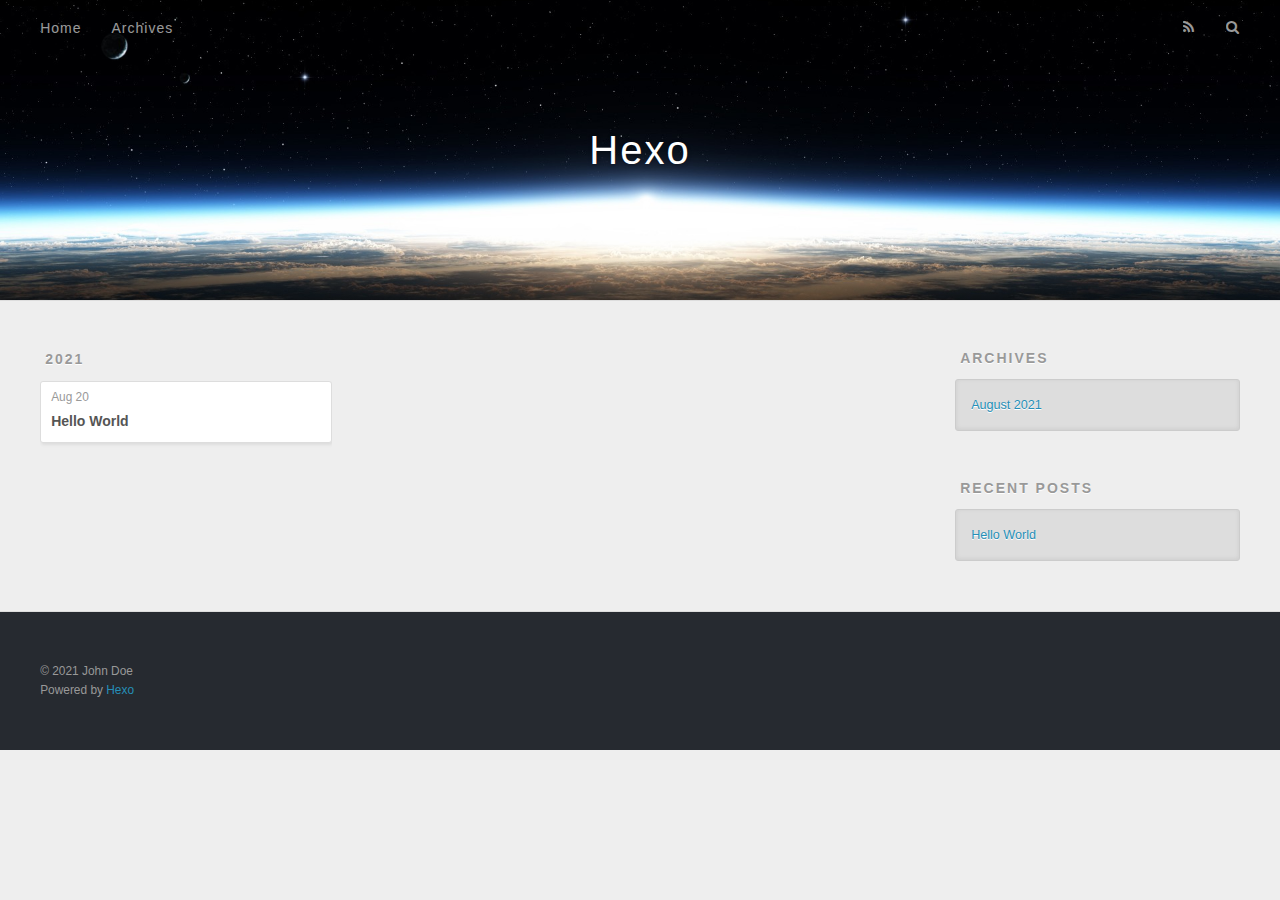
<file: archives/index.html>
<!DOCTYPE html>
<html>
<head>
  <meta charset="utf-8">
  

  
  <title>Archives | Hexo</title>
  <meta name="viewport" content="width=device-width, initial-scale=1, maximum-scale=1">
  <meta property="og:type" content="website">
<meta property="og:title" content="Hexo">
<meta property="og:url" content="http://example.com/archives/index.html">
<meta property="og:site_name" content="Hexo">
<meta property="og:locale" content="en_US">
<meta property="article:author" content="John Doe">
<meta name="twitter:card" content="summary">
  
    <link rel="alternate" href="/atom.xml" title="Hexo" type="application/atom+xml">
  
  
    <link rel="icon" href="/favicon.png">
  
  
    <link href="//fonts.googleapis.com/css?family=Source+Code+Pro" rel="stylesheet" type="text/css">
  
  
<link rel="stylesheet" href="/css/style.css">

<meta name="generator" content="Hexo 5.4.0"></head>

<body>
  <div id="container">
    <div id="wrap">
      <header id="header">
  <div id="banner"></div>
  <div id="header-outer" class="outer">
    <div id="header-title" class="inner">
      <h1 id="logo-wrap">
        <a href="/" id="logo">Hexo</a>
      </h1>
      
    </div>
    <div id="header-inner" class="inner">
      <nav id="main-nav">
        <a id="main-nav-toggle" class="nav-icon"></a>
        
          <a class="main-nav-link" href="/">Home</a>
        
          <a class="main-nav-link" href="/archives">Archives</a>
        
      </nav>
      <nav id="sub-nav">
        
          <a id="nav-rss-link" class="nav-icon" href="/atom.xml" title="RSS Feed"></a>
        
        <a id="nav-search-btn" class="nav-icon" title="Search"></a>
      </nav>
      <div id="search-form-wrap">
        <form action="//google.com/search" method="get" accept-charset="UTF-8" class="search-form"><input type="search" name="q" class="search-form-input" placeholder="Search"><button type="submit" class="search-form-submit">&#xF002;</button><input type="hidden" name="sitesearch" value="http://example.com"></form>
      </div>
    </div>
  </div>
</header>
      <div class="outer">
        <section id="main">
  
  
    
    
      
      
      <section class="archives-wrap">
        <div class="archive-year-wrap">
          <a href="/archives/2021" class="archive-year">2021</a>
        </div>
        <div class="archives">
    
    <article class="archive-article archive-type-post">
  <div class="archive-article-inner">
    <header class="archive-article-header">
      <a href="/2021/08/20/hello-world/" class="archive-article-date">
  <time datetime="2021-08-20T13:16:04.132Z" itemprop="datePublished">Aug 20</time>
</a>
      
  
    <h1 itemprop="name">
      <a class="archive-article-title" href="/2021/08/20/hello-world/">Hello World</a>
    </h1>
  

    </header>
  </div>
</article>
  
  
    </div></section>
  


</section>
        
          <aside id="sidebar">
  
    

  
    

  
    
  
    
  <div class="widget-wrap">
    <h3 class="widget-title">Archives</h3>
    <div class="widget">
      <ul class="archive-list"><li class="archive-list-item"><a class="archive-list-link" href="/archives/2021/08/">August 2021</a></li></ul>
    </div>
  </div>


  
    
  <div class="widget-wrap">
    <h3 class="widget-title">Recent Posts</h3>
    <div class="widget">
      <ul>
        
          <li>
            <a href="/2021/08/20/hello-world/">Hello World</a>
          </li>
        
      </ul>
    </div>
  </div>

  
</aside>
        
      </div>
      <footer id="footer">
  
  <div class="outer">
    <div id="footer-info" class="inner">
      &copy; 2021 John Doe<br>
      Powered by <a href="http://hexo.io/" target="_blank">Hexo</a>
    </div>
  </div>
</footer>
    </div>
    <nav id="mobile-nav">
  
    <a href="/" class="mobile-nav-link">Home</a>
  
    <a href="/archives" class="mobile-nav-link">Archives</a>
  
</nav>
    

<script src="//ajax.googleapis.com/ajax/libs/jquery/2.0.3/jquery.min.js"></script>


  
<link rel="stylesheet" href="/fancybox/jquery.fancybox.css">

  
<script src="/fancybox/jquery.fancybox.pack.js"></script>




<script src="/js/script.js"></script>




  </div>
</body>
</html>
</file>
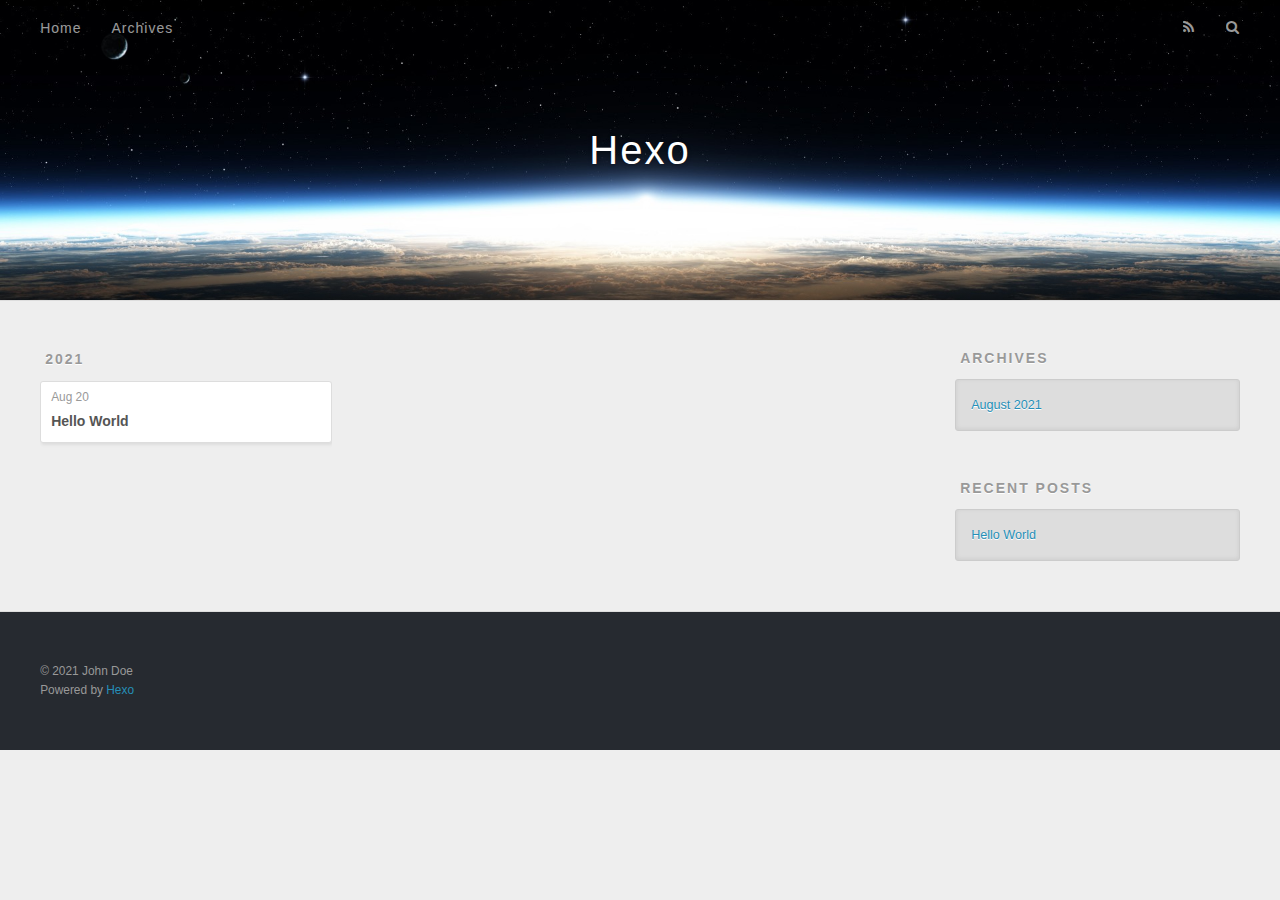
<file: archives/2021/index.html>
<!DOCTYPE html>
<html>
<head>
  <meta charset="utf-8">
  

  
  <title>Archives: 2021 | Hexo</title>
  <meta name="viewport" content="width=device-width, initial-scale=1, maximum-scale=1">
  <meta property="og:type" content="website">
<meta property="og:title" content="Hexo">
<meta property="og:url" content="http://example.com/archives/2021/index.html">
<meta property="og:site_name" content="Hexo">
<meta property="og:locale" content="en_US">
<meta property="article:author" content="John Doe">
<meta name="twitter:card" content="summary">
  
    <link rel="alternate" href="/atom.xml" title="Hexo" type="application/atom+xml">
  
  
    <link rel="icon" href="/favicon.png">
  
  
    <link href="//fonts.googleapis.com/css?family=Source+Code+Pro" rel="stylesheet" type="text/css">
  
  
<link rel="stylesheet" href="/css/style.css">

<meta name="generator" content="Hexo 5.4.0"></head>

<body>
  <div id="container">
    <div id="wrap">
      <header id="header">
  <div id="banner"></div>
  <div id="header-outer" class="outer">
    <div id="header-title" class="inner">
      <h1 id="logo-wrap">
        <a href="/" id="logo">Hexo</a>
      </h1>
      
    </div>
    <div id="header-inner" class="inner">
      <nav id="main-nav">
        <a id="main-nav-toggle" class="nav-icon"></a>
        
          <a class="main-nav-link" href="/">Home</a>
        
          <a class="main-nav-link" href="/archives">Archives</a>
        
      </nav>
      <nav id="sub-nav">
        
          <a id="nav-rss-link" class="nav-icon" href="/atom.xml" title="RSS Feed"></a>
        
        <a id="nav-search-btn" class="nav-icon" title="Search"></a>
      </nav>
      <div id="search-form-wrap">
        <form action="//google.com/search" method="get" accept-charset="UTF-8" class="search-form"><input type="search" name="q" class="search-form-input" placeholder="Search"><button type="submit" class="search-form-submit">&#xF002;</button><input type="hidden" name="sitesearch" value="http://example.com"></form>
      </div>
    </div>
  </div>
</header>
      <div class="outer">
        <section id="main">
  
  
    
    
      
      
      <section class="archives-wrap">
        <div class="archive-year-wrap">
          <a href="/archives/2021" class="archive-year">2021</a>
        </div>
        <div class="archives">
    
    <article class="archive-article archive-type-post">
  <div class="archive-article-inner">
    <header class="archive-article-header">
      <a href="/2021/08/20/hello-world/" class="archive-article-date">
  <time datetime="2021-08-20T13:16:04.132Z" itemprop="datePublished">Aug 20</time>
</a>
      
  
    <h1 itemprop="name">
      <a class="archive-article-title" href="/2021/08/20/hello-world/">Hello World</a>
    </h1>
  

    </header>
  </div>
</article>
  
  
    </div></section>
  


</section>
        
          <aside id="sidebar">
  
    

  
    

  
    
  
    
  <div class="widget-wrap">
    <h3 class="widget-title">Archives</h3>
    <div class="widget">
      <ul class="archive-list"><li class="archive-list-item"><a class="archive-list-link" href="/archives/2021/08/">August 2021</a></li></ul>
    </div>
  </div>


  
    
  <div class="widget-wrap">
    <h3 class="widget-title">Recent Posts</h3>
    <div class="widget">
      <ul>
        
          <li>
            <a href="/2021/08/20/hello-world/">Hello World</a>
          </li>
        
      </ul>
    </div>
  </div>

  
</aside>
        
      </div>
      <footer id="footer">
  
  <div class="outer">
    <div id="footer-info" class="inner">
      &copy; 2021 John Doe<br>
      Powered by <a href="http://hexo.io/" target="_blank">Hexo</a>
    </div>
  </div>
</footer>
    </div>
    <nav id="mobile-nav">
  
    <a href="/" class="mobile-nav-link">Home</a>
  
    <a href="/archives" class="mobile-nav-link">Archives</a>
  
</nav>
    

<script src="//ajax.googleapis.com/ajax/libs/jquery/2.0.3/jquery.min.js"></script>


  
<link rel="stylesheet" href="/fancybox/jquery.fancybox.css">

  
<script src="/fancybox/jquery.fancybox.pack.js"></script>




<script src="/js/script.js"></script>




  </div>
</body>
</html>
</file>
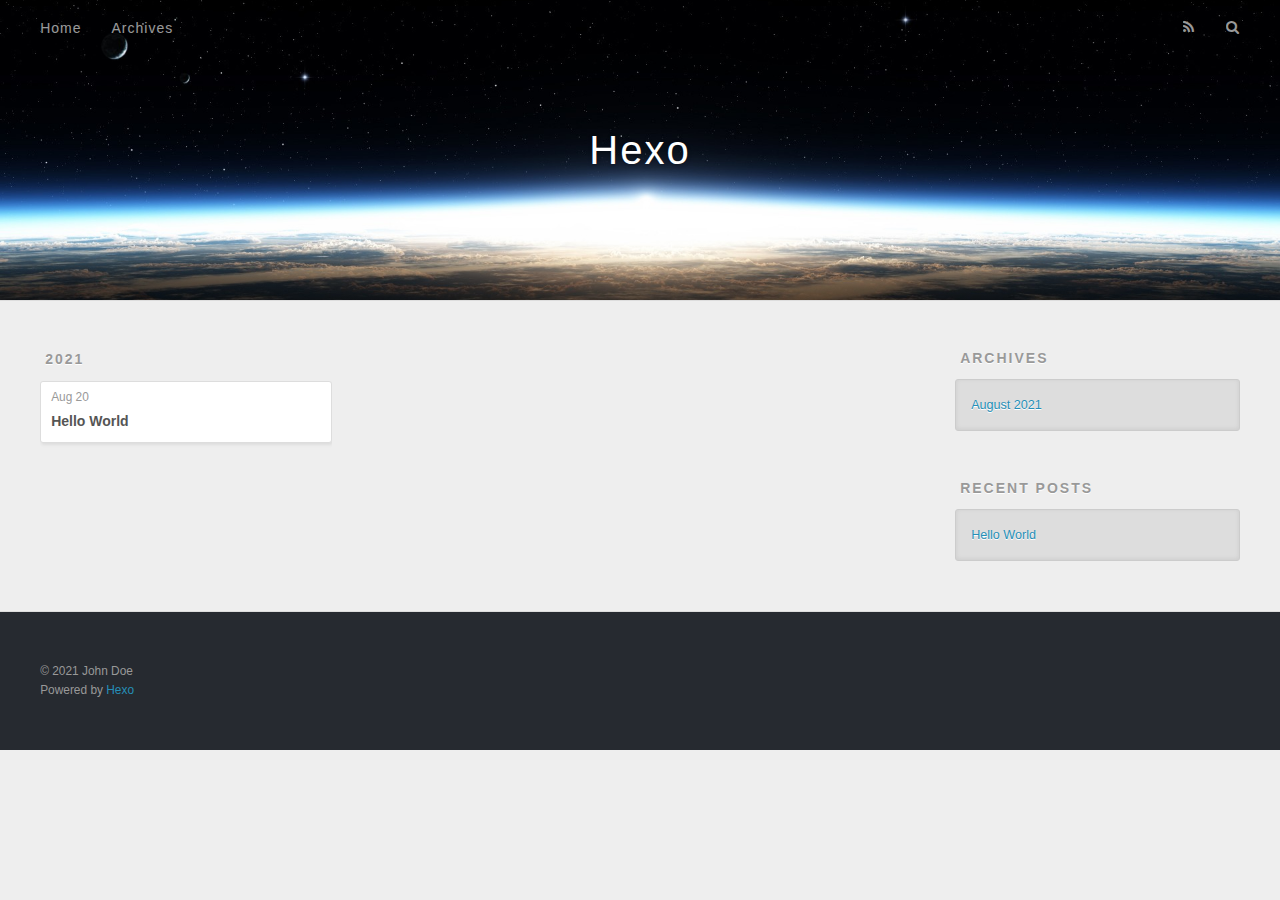
<file: archives/2021/08/index.html>
<!DOCTYPE html>
<html>
<head>
  <meta charset="utf-8">
  

  
  <title>Archives: 2021/8 | Hexo</title>
  <meta name="viewport" content="width=device-width, initial-scale=1, maximum-scale=1">
  <meta property="og:type" content="website">
<meta property="og:title" content="Hexo">
<meta property="og:url" content="http://example.com/archives/2021/08/index.html">
<meta property="og:site_name" content="Hexo">
<meta property="og:locale" content="en_US">
<meta property="article:author" content="John Doe">
<meta name="twitter:card" content="summary">
  
    <link rel="alternate" href="/atom.xml" title="Hexo" type="application/atom+xml">
  
  
    <link rel="icon" href="/favicon.png">
  
  
    <link href="//fonts.googleapis.com/css?family=Source+Code+Pro" rel="stylesheet" type="text/css">
  
  
<link rel="stylesheet" href="/css/style.css">

<meta name="generator" content="Hexo 5.4.0"></head>

<body>
  <div id="container">
    <div id="wrap">
      <header id="header">
  <div id="banner"></div>
  <div id="header-outer" class="outer">
    <div id="header-title" class="inner">
      <h1 id="logo-wrap">
        <a href="/" id="logo">Hexo</a>
      </h1>
      
    </div>
    <div id="header-inner" class="inner">
      <nav id="main-nav">
        <a id="main-nav-toggle" class="nav-icon"></a>
        
          <a class="main-nav-link" href="/">Home</a>
        
          <a class="main-nav-link" href="/archives">Archives</a>
        
      </nav>
      <nav id="sub-nav">
        
          <a id="nav-rss-link" class="nav-icon" href="/atom.xml" title="RSS Feed"></a>
        
        <a id="nav-search-btn" class="nav-icon" title="Search"></a>
      </nav>
      <div id="search-form-wrap">
        <form action="//google.com/search" method="get" accept-charset="UTF-8" class="search-form"><input type="search" name="q" class="search-form-input" placeholder="Search"><button type="submit" class="search-form-submit">&#xF002;</button><input type="hidden" name="sitesearch" value="http://example.com"></form>
      </div>
    </div>
  </div>
</header>
      <div class="outer">
        <section id="main">
  
  
    
    
      
      
      <section class="archives-wrap">
        <div class="archive-year-wrap">
          <a href="/archives/2021" class="archive-year">2021</a>
        </div>
        <div class="archives">
    
    <article class="archive-article archive-type-post">
  <div class="archive-article-inner">
    <header class="archive-article-header">
      <a href="/2021/08/20/hello-world/" class="archive-article-date">
  <time datetime="2021-08-20T13:16:04.132Z" itemprop="datePublished">Aug 20</time>
</a>
      
  
    <h1 itemprop="name">
      <a class="archive-article-title" href="/2021/08/20/hello-world/">Hello World</a>
    </h1>
  

    </header>
  </div>
</article>
  
  
    </div></section>
  


</section>
        
          <aside id="sidebar">
  
    

  
    

  
    
  
    
  <div class="widget-wrap">
    <h3 class="widget-title">Archives</h3>
    <div class="widget">
      <ul class="archive-list"><li class="archive-list-item"><a class="archive-list-link" href="/archives/2021/08/">August 2021</a></li></ul>
    </div>
  </div>


  
    
  <div class="widget-wrap">
    <h3 class="widget-title">Recent Posts</h3>
    <div class="widget">
      <ul>
        
          <li>
            <a href="/2021/08/20/hello-world/">Hello World</a>
          </li>
        
      </ul>
    </div>
  </div>

  
</aside>
        
      </div>
      <footer id="footer">
  
  <div class="outer">
    <div id="footer-info" class="inner">
      &copy; 2021 John Doe<br>
      Powered by <a href="http://hexo.io/" target="_blank">Hexo</a>
    </div>
  </div>
</footer>
    </div>
    <nav id="mobile-nav">
  
    <a href="/" class="mobile-nav-link">Home</a>
  
    <a href="/archives" class="mobile-nav-link">Archives</a>
  
</nav>
    

<script src="//ajax.googleapis.com/ajax/libs/jquery/2.0.3/jquery.min.js"></script>


  
<link rel="stylesheet" href="/fancybox/jquery.fancybox.css">

  
<script src="/fancybox/jquery.fancybox.pack.js"></script>




<script src="/js/script.js"></script>




  </div>
</body>
</html>
</file>
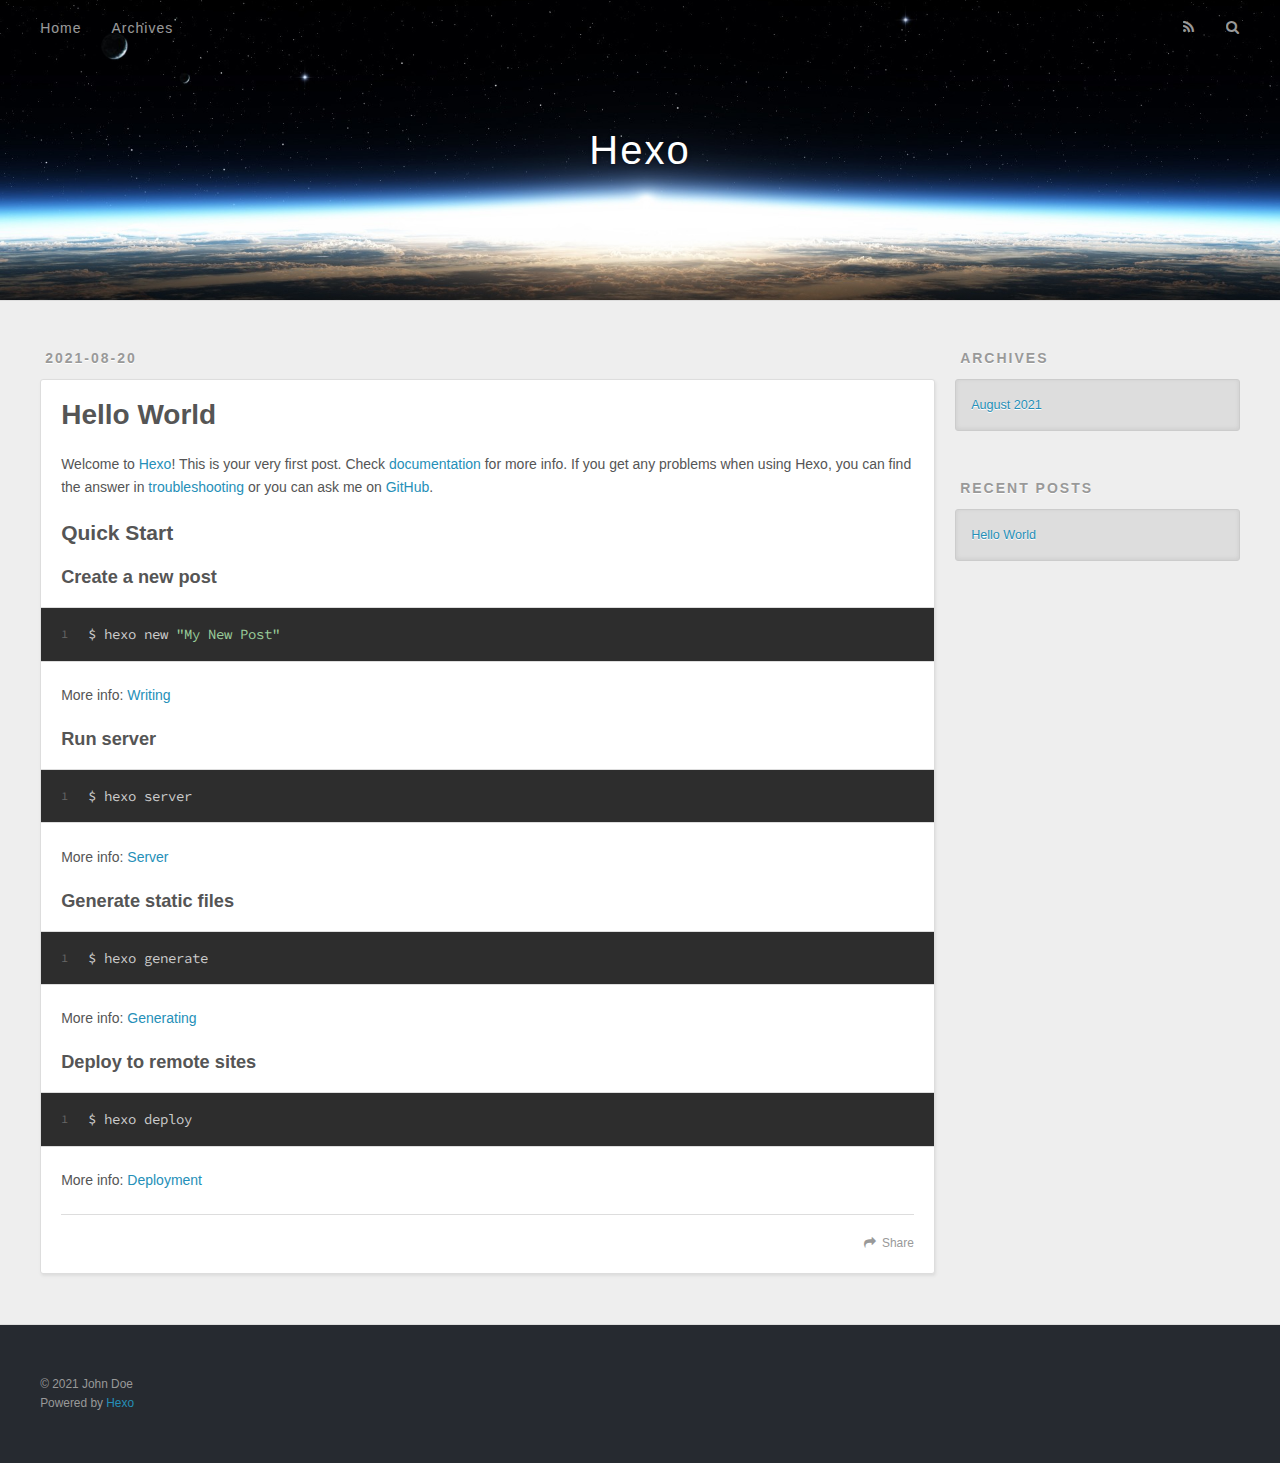
<file: 2021/08/20/hello-world/index.html>
<!DOCTYPE html>
<html>
<head>
  <meta charset="utf-8">
  

  
  <title>Hello World | Hexo</title>
  <meta name="viewport" content="width=device-width, initial-scale=1, maximum-scale=1">
  <meta name="description" content="Welcome to Hexo! This is your very first post. Check documentation for more info. If you get any problems when using Hexo, you can find the answer in troubleshooting or you can ask me on GitHub. Quick">
<meta property="og:type" content="article">
<meta property="og:title" content="Hello World">
<meta property="og:url" content="http://example.com/2021/08/20/hello-world/index.html">
<meta property="og:site_name" content="Hexo">
<meta property="og:description" content="Welcome to Hexo! This is your very first post. Check documentation for more info. If you get any problems when using Hexo, you can find the answer in troubleshooting or you can ask me on GitHub. Quick">
<meta property="og:locale" content="en_US">
<meta property="article:published_time" content="2021-08-20T13:16:04.132Z">
<meta property="article:modified_time" content="1985-10-26T08:15:00.000Z">
<meta property="article:author" content="John Doe">
<meta name="twitter:card" content="summary">
  
    <link rel="alternate" href="/atom.xml" title="Hexo" type="application/atom+xml">
  
  
    <link rel="icon" href="/favicon.png">
  
  
    <link href="//fonts.googleapis.com/css?family=Source+Code+Pro" rel="stylesheet" type="text/css">
  
  
<link rel="stylesheet" href="/css/style.css">

<meta name="generator" content="Hexo 5.4.0"></head>

<body>
  <div id="container">
    <div id="wrap">
      <header id="header">
  <div id="banner"></div>
  <div id="header-outer" class="outer">
    <div id="header-title" class="inner">
      <h1 id="logo-wrap">
        <a href="/" id="logo">Hexo</a>
      </h1>
      
    </div>
    <div id="header-inner" class="inner">
      <nav id="main-nav">
        <a id="main-nav-toggle" class="nav-icon"></a>
        
          <a class="main-nav-link" href="/">Home</a>
        
          <a class="main-nav-link" href="/archives">Archives</a>
        
      </nav>
      <nav id="sub-nav">
        
          <a id="nav-rss-link" class="nav-icon" href="/atom.xml" title="RSS Feed"></a>
        
        <a id="nav-search-btn" class="nav-icon" title="Search"></a>
      </nav>
      <div id="search-form-wrap">
        <form action="//google.com/search" method="get" accept-charset="UTF-8" class="search-form"><input type="search" name="q" class="search-form-input" placeholder="Search"><button type="submit" class="search-form-submit">&#xF002;</button><input type="hidden" name="sitesearch" value="http://example.com"></form>
      </div>
    </div>
  </div>
</header>
      <div class="outer">
        <section id="main"><article id="post-hello-world" class="article article-type-post" itemscope itemprop="blogPost">
  <div class="article-meta">
    <a href="/2021/08/20/hello-world/" class="article-date">
  <time datetime="2021-08-20T13:16:04.132Z" itemprop="datePublished">2021-08-20</time>
</a>
    
  </div>
  <div class="article-inner">
    
    
      <header class="article-header">
        
  
    <h1 class="article-title" itemprop="name">
      Hello World
    </h1>
  

      </header>
    
    <div class="article-entry" itemprop="articleBody">
      
        <p>Welcome to <a target="_blank" rel="noopener" href="https://hexo.io/">Hexo</a>! This is your very first post. Check <a target="_blank" rel="noopener" href="https://hexo.io/docs/">documentation</a> for more info. If you get any problems when using Hexo, you can find the answer in <a target="_blank" rel="noopener" href="https://hexo.io/docs/troubleshooting.html">troubleshooting</a> or you can ask me on <a target="_blank" rel="noopener" href="https://github.com/hexojs/hexo/issues">GitHub</a>.</p>
<h2 id="Quick-Start"><a href="#Quick-Start" class="headerlink" title="Quick Start"></a>Quick Start</h2><h3 id="Create-a-new-post"><a href="#Create-a-new-post" class="headerlink" title="Create a new post"></a>Create a new post</h3><figure class="highlight bash"><table><tr><td class="gutter"><pre><span class="line">1</span><br></pre></td><td class="code"><pre><span class="line">$ hexo new <span class="string">&quot;My New Post&quot;</span></span><br></pre></td></tr></table></figure>

<p>More info: <a target="_blank" rel="noopener" href="https://hexo.io/docs/writing.html">Writing</a></p>
<h3 id="Run-server"><a href="#Run-server" class="headerlink" title="Run server"></a>Run server</h3><figure class="highlight bash"><table><tr><td class="gutter"><pre><span class="line">1</span><br></pre></td><td class="code"><pre><span class="line">$ hexo server</span><br></pre></td></tr></table></figure>

<p>More info: <a target="_blank" rel="noopener" href="https://hexo.io/docs/server.html">Server</a></p>
<h3 id="Generate-static-files"><a href="#Generate-static-files" class="headerlink" title="Generate static files"></a>Generate static files</h3><figure class="highlight bash"><table><tr><td class="gutter"><pre><span class="line">1</span><br></pre></td><td class="code"><pre><span class="line">$ hexo generate</span><br></pre></td></tr></table></figure>

<p>More info: <a target="_blank" rel="noopener" href="https://hexo.io/docs/generating.html">Generating</a></p>
<h3 id="Deploy-to-remote-sites"><a href="#Deploy-to-remote-sites" class="headerlink" title="Deploy to remote sites"></a>Deploy to remote sites</h3><figure class="highlight bash"><table><tr><td class="gutter"><pre><span class="line">1</span><br></pre></td><td class="code"><pre><span class="line">$ hexo deploy</span><br></pre></td></tr></table></figure>

<p>More info: <a target="_blank" rel="noopener" href="https://hexo.io/docs/one-command-deployment.html">Deployment</a></p>

      
    </div>
    <footer class="article-footer">
      <a data-url="http://example.com/2021/08/20/hello-world/" data-id="ckske6kkp0000iwupdzrr5n4m" class="article-share-link">Share</a>
      
      
    </footer>
  </div>
  
    
  
</article>

</section>
        
          <aside id="sidebar">
  
    

  
    

  
    
  
    
  <div class="widget-wrap">
    <h3 class="widget-title">Archives</h3>
    <div class="widget">
      <ul class="archive-list"><li class="archive-list-item"><a class="archive-list-link" href="/archives/2021/08/">August 2021</a></li></ul>
    </div>
  </div>


  
    
  <div class="widget-wrap">
    <h3 class="widget-title">Recent Posts</h3>
    <div class="widget">
      <ul>
        
          <li>
            <a href="/2021/08/20/hello-world/">Hello World</a>
          </li>
        
      </ul>
    </div>
  </div>

  
</aside>
        
      </div>
      <footer id="footer">
  
  <div class="outer">
    <div id="footer-info" class="inner">
      &copy; 2021 John Doe<br>
      Powered by <a href="http://hexo.io/" target="_blank">Hexo</a>
    </div>
  </div>
</footer>
    </div>
    <nav id="mobile-nav">
  
    <a href="/" class="mobile-nav-link">Home</a>
  
    <a href="/archives" class="mobile-nav-link">Archives</a>
  
</nav>
    

<script src="//ajax.googleapis.com/ajax/libs/jquery/2.0.3/jquery.min.js"></script>


  
<link rel="stylesheet" href="/fancybox/jquery.fancybox.css">

  
<script src="/fancybox/jquery.fancybox.pack.js"></script>




<script src="/js/script.js"></script>




  </div>
</body>
</html>
</file>
<file: css/style.css>
body {
  width: 100%;
}
body:before,
body:after {
  content: "";
  display: table;
}
body:after {
  clear: both;
}
html,
body,
div,
span,
applet,
object,
iframe,
h1,
h2,
h3,
h4,
h5,
h6,
p,
blockquote,
pre,
a,
abbr,
acronym,
address,
big,
cite,
code,
del,
dfn,
em,
img,
ins,
kbd,
q,
s,
samp,
small,
strike,
strong,
sub,
sup,
tt,
var,
dl,
dt,
dd,
ol,
ul,
li,
fieldset,
form,
label,
legend,
table,
caption,
tbody,
tfoot,
thead,
tr,
th,
td {
  margin: 0;
  padding: 0;
  border: 0;
  outline: 0;
  font-weight: inherit;
  font-style: inherit;
  font-family: inherit;
  font-size: 100%;
  vertical-align: baseline;
}
body {
  line-height: 1;
  color: #000;
  background: #fff;
}
ol,
ul {
  list-style: none;
}
table {
  border-collapse: separate;
  border-spacing: 0;
  vertical-align: middle;
}
caption,
th,
td {
  text-align: left;
  font-weight: normal;
  vertical-align: middle;
}
a img {
  border: none;
}
input,
button {
  margin: 0;
  padding: 0;
}
input::-moz-focus-inner,
button::-moz-focus-inner {
  border: 0;
  padding: 0;
}
@font-face {
  font-family: FontAwesome;
  font-style: normal;
  font-weight: normal;
  src: url("fonts/fontawesome-webfont.eot?v=#4.0.3");
  src: url("fonts/fontawesome-webfont.eot?#iefix&v=#4.0.3") format("embedded-opentype"), url("fonts/fontawesome-webfont.woff?v=#4.0.3") format("woff"), url("fonts/fontawesome-webfont.ttf?v=#4.0.3") format("truetype"), url("fonts/fontawesome-webfont.svg#fontawesomeregular?v=#4.0.3") format("svg");
}
html,
body,
#container {
  height: 100%;
}
body {
  background: #eee;
  font: 14px -apple-system, BlinkMacSystemFont, "Segoe UI", "Roboto", "Oxygen", "Ubuntu", "Cantarell", "Fira Sans", "Droid Sans", "Helvetica Neue", sans-serif;
  -webkit-text-size-adjust: 100%;
}
.outer {
  max-width: 1220px;
  margin: 0 auto;
  padding: 0 20px;
}
.outer:before,
.outer:after {
  content: "";
  display: table;
}
.outer:after {
  clear: both;
}
.inner {
  display: inline;
  float: left;
  width: 98.33333333333333%;
  margin: 0 0.833333333333333%;
}
.left,
.alignleft {
  float: left;
}
.right,
.alignright {
  float: right;
}
.clear {
  clear: both;
}
#container {
  position: relative;
}
.mobile-nav-on {
  overflow: hidden;
}
#wrap {
  height: 100%;
  width: 100%;
  position: absolute;
  top: 0;
  left: 0;
  -webkit-transition: 0.2s ease-out;
  -moz-transition: 0.2s ease-out;
  -ms-transition: 0.2s ease-out;
  transition: 0.2s ease-out;
  z-index: 1;
  background: #eee;
}
.mobile-nav-on #wrap {
  left: 280px;
}
@media screen and (min-width: 768px) {
  #main {
    display: inline;
    float: left;
    width: 73.33333333333333%;
    margin: 0 0.833333333333333%;
  }
}
.article-date,
.article-category-link,
.archive-year,
.widget-title {
  text-decoration: none;
  text-transform: uppercase;
  letter-spacing: 2px;
  color: #999;
  margin-bottom: 1em;
  margin-left: 5px;
  line-height: 1em;
  text-shadow: 0 1px #fff;
  font-weight: bold;
}
.article-inner,
.archive-article-inner {
  background: #fff;
  -webkit-box-shadow: 1px 2px 3px #ddd;
  box-shadow: 1px 2px 3px #ddd;
  border: 1px solid #ddd;
  border-radius: 3px;
}
.article-entry h1,
.widget h1 {
  font-size: 2em;
}
.article-entry h2,
.widget h2 {
  font-size: 1.5em;
}
.article-entry h3,
.widget h3 {
  font-size: 1.3em;
}
.article-entry h4,
.widget h4 {
  font-size: 1.2em;
}
.article-entry h5,
.widget h5 {
  font-size: 1em;
}
.article-entry h6,
.widget h6 {
  font-size: 1em;
  color: #999;
}
.article-entry hr,
.widget hr {
  border: 1px dashed #ddd;
}
.article-entry strong,
.widget strong {
  font-weight: bold;
}
.article-entry em,
.widget em,
.article-entry cite,
.widget cite {
  font-style: italic;
}
.article-entry sup,
.widget sup,
.article-entry sub,
.widget sub {
  font-size: 0.75em;
  line-height: 0;
  position: relative;
  vertical-align: baseline;
}
.article-entry sup,
.widget sup {
  top: -0.5em;
}
.article-entry sub,
.widget sub {
  bottom: -0.2em;
}
.article-entry small,
.widget small {
  font-size: 0.85em;
}
.article-entry acronym,
.widget acronym,
.article-entry abbr,
.widget abbr {
  border-bottom: 1px dotted;
}
.article-entry ul,
.widget ul,
.article-entry ol,
.widget ol,
.article-entry dl,
.widget dl {
  margin: 0 20px;
  line-height: 1.6em;
}
.article-entry ul ul,
.widget ul ul,
.article-entry ol ul,
.widget ol ul,
.article-entry ul ol,
.widget ul ol,
.article-entry ol ol,
.widget ol ol {
  margin-top: 0;
  margin-bottom: 0;
}
.article-entry ul,
.widget ul {
  list-style: disc;
}
.article-entry ol,
.widget ol {
  list-style: decimal;
}
.article-entry dt,
.widget dt {
  font-weight: bold;
}
#header {
  height: 300px;
  position: relative;
  border-bottom: 1px solid #ddd;
}
#header:before,
#header:after {
  content: "";
  position: absolute;
  left: 0;
  right: 0;
  height: 40px;
}
#header:before {
  top: 0;
  background: -webkit-linear-gradient(rgba(0,0,0,0.2), transparent);
  background: -moz-linear-gradient(rgba(0,0,0,0.2), transparent);
  background: -ms-linear-gradient(rgba(0,0,0,0.2), transparent);
  background: linear-gradient(rgba(0,0,0,0.2), transparent);
}
#header:after {
  bottom: 0;
  background: -webkit-linear-gradient(transparent, rgba(0,0,0,0.2));
  background: -moz-linear-gradient(transparent, rgba(0,0,0,0.2));
  background: -ms-linear-gradient(transparent, rgba(0,0,0,0.2));
  background: linear-gradient(transparent, rgba(0,0,0,0.2));
}
#header-outer {
  height: 100%;
  position: relative;
}
#header-inner {
  position: relative;
  overflow: hidden;
}
#banner {
  position: absolute;
  top: 0;
  left: 0;
  width: 100%;
  height: 100%;
  background: url("images/banner.jpg") center #000;
  -webkit-background-size: cover;
  -moz-background-size: cover;
  background-size: cover;
  z-index: -1;
}
#header-title {
  text-align: center;
  height: 40px;
  position: absolute;
  top: 50%;
  left: 0;
  margin-top: -20px;
}
#logo,
#subtitle {
  text-decoration: none;
  color: #fff;
  font-weight: 300;
  text-shadow: 0 1px 4px rgba(0,0,0,0.3);
}
#logo {
  font-size: 40px;
  line-height: 40px;
  letter-spacing: 2px;
}
#subtitle {
  font-size: 16px;
  line-height: 16px;
  letter-spacing: 1px;
}
#subtitle-wrap {
  margin-top: 16px;
}
#main-nav {
  float: left;
  margin-left: -15px;
}
.nav-icon,
.main-nav-link {
  float: left;
  color: #fff;
  opacity: 0.6;
  text-decoration: none;
  text-shadow: 0 1px rgba(0,0,0,0.2);
  -webkit-transition: opacity 0.2s;
  -moz-transition: opacity 0.2s;
  -ms-transition: opacity 0.2s;
  transition: opacity 0.2s;
  display: block;
  padding: 20px 15px;
}
.nav-icon:hover,
.main-nav-link:hover {
  opacity: 1;
}
.nav-icon {
  font-family: FontAwesome;
  text-align: center;
  font-size: 14px;
  width: 14px;
  height: 14px;
  padding: 20px 15px;
  position: relative;
  cursor: pointer;
}
.main-nav-link {
  font-weight: 300;
  letter-spacing: 1px;
}
@media screen and (max-width: 479px) {
  .main-nav-link {
    display: none;
  }
}
#main-nav-toggle {
  display: none;
}
#main-nav-toggle:before {
  content: "\f0c9";
}
@media screen and (max-width: 479px) {
  #main-nav-toggle {
    display: block;
  }
}
#sub-nav {
  float: right;
  margin-right: -15px;
}
#nav-rss-link:before {
  content: "\f09e";
}
#nav-search-btn:before {
  content: "\f002";
}
#search-form-wrap {
  position: absolute;
  top: 15px;
  width: 150px;
  height: 30px;
  right: -150px;
  opacity: 0;
  -webkit-transition: 0.2s ease-out;
  -moz-transition: 0.2s ease-out;
  -ms-transition: 0.2s ease-out;
  transition: 0.2s ease-out;
}
#search-form-wrap.on {
  opacity: 1;
  right: 0;
}
@media screen and (max-width: 479px) {
  #search-form-wrap {
    width: 100%;
    right: -100%;
  }
}
.search-form {
  position: absolute;
  top: 0;
  left: 0;
  right: 0;
  background: #fff;
  padding: 5px 15px;
  border-radius: 15px;
  -webkit-box-shadow: 0 0 10px rgba(0,0,0,0.3);
  box-shadow: 0 0 10px rgba(0,0,0,0.3);
}
.search-form-input {
  border: none;
  background: none;
  color: #555;
  width: 100%;
  font: 13px -apple-system, BlinkMacSystemFont, "Segoe UI", "Roboto", "Oxygen", "Ubuntu", "Cantarell", "Fira Sans", "Droid Sans", "Helvetica Neue", sans-serif;
  outline: none;
}
.search-form-input::-webkit-search-results-decoration,
.search-form-input::-webkit-search-cancel-button {
  -webkit-appearance: none;
}
.search-form-submit {
  position: absolute;
  top: 50%;
  right: 10px;
  margin-top: -7px;
  font: 13px FontAwesome;
  border: none;
  background: none;
  color: #bbb;
  cursor: pointer;
}
.search-form-submit:hover,
.search-form-submit:focus {
  color: #777;
}
.article {
  margin: 50px 0;
}
.article-inner {
  overflow: hidden;
}
.article-meta:before,
.article-meta:after {
  content: "";
  display: table;
}
.article-meta:after {
  clear: both;
}
.article-date {
  float: left;
}
.article-category {
  float: left;
  line-height: 1em;
  color: #ccc;
  text-shadow: 0 1px #fff;
  margin-left: 8px;
}
.article-category:before {
  content: "\2022";
}
.article-category-link {
  margin: 0 12px 1em;
}
.article-header {
  padding: 20px 20px 0;
}
.article-title {
  text-decoration: none;
  font-size: 2em;
  font-weight: bold;
  color: #555;
  line-height: 1.1em;
  -webkit-transition: color 0.2s;
  -moz-transition: color 0.2s;
  -ms-transition: color 0.2s;
  transition: color 0.2s;
}
a.article-title:hover {
  color: #258fb8;
}
.article-entry {
  color: #555;
  padding: 0 20px;
}
.article-entry:before,
.article-entry:after {
  content: "";
  display: table;
}
.article-entry:after {
  clear: both;
}
.article-entry p,
.article-entry table {
  line-height: 1.6em;
  margin: 1.6em 0;
}
.article-entry h1,
.article-entry h2,
.article-entry h3,
.article-entry h4,
.article-entry h5,
.article-entry h6 {
  font-weight: bold;
}
.article-entry h1,
.article-entry h2,
.article-entry h3,
.article-entry h4,
.article-entry h5,
.article-entry h6 {
  line-height: 1.1em;
  margin: 1.1em 0;
}
.article-entry a {
  color: #258fb8;
  text-decoration: none;
}
.article-entry a:hover {
  text-decoration: underline;
}
.article-entry ul,
.article-entry ol,
.article-entry dl {
  margin-top: 1.6em;
  margin-bottom: 1.6em;
}
.article-entry img,
.article-entry video {
  max-width: 100%;
  height: auto;
  display: block;
  margin: auto;
}
.article-entry iframe {
  border: none;
}
.article-entry table {
  width: 100%;
  border-collapse: collapse;
  border-spacing: 0;
}
.article-entry th {
  font-weight: bold;
  border-bottom: 3px solid #ddd;
  padding-bottom: 0.5em;
}
.article-entry td {
  border-bottom: 1px solid #ddd;
  padding: 10px 0;
}
.article-entry blockquote {
  font-family: Georgia, "Times New Roman", serif;
  font-size: 1.4em;
  margin: 1.6em 20px;
  text-align: center;
}
.article-entry blockquote footer {
  font-size: 14px;
  margin: 1.6em 0;
  font-family: -apple-system, BlinkMacSystemFont, "Segoe UI", "Roboto", "Oxygen", "Ubuntu", "Cantarell", "Fira Sans", "Droid Sans", "Helvetica Neue", sans-serif;
}
.article-entry blockquote footer cite:before {
  content: "—";
  padding: 0 0.5em;
}
.article-entry .pullquote {
  text-align: left;
  width: 45%;
  margin: 0;
}
.article-entry .pullquote.left {
  margin-left: 0.5em;
  margin-right: 1em;
}
.article-entry .pullquote.right {
  margin-right: 0.5em;
  margin-left: 1em;
}
.article-entry .caption {
  color: #999;
  display: block;
  font-size: 0.9em;
  margin-top: 0.5em;
  position: relative;
  text-align: center;
}
.article-entry .video-container {
  position: relative;
  padding-top: 56.25%;
  height: 0;
  overflow: hidden;
}
.article-entry .video-container iframe,
.article-entry .video-container object,
.article-entry .video-container embed {
  position: absolute;
  top: 0;
  left: 0;
  width: 100%;
  height: 100%;
  margin-top: 0;
}
.article-more-link a {
  display: inline-block;
  line-height: 1em;
  padding: 6px 15px;
  border-radius: 15px;
  background: #eee;
  color: #999;
  text-shadow: 0 1px #fff;
  text-decoration: none;
}
.article-more-link a:hover {
  background: #258fb8;
  color: #fff;
  text-decoration: none;
  text-shadow: 0 1px #1e7293;
}
.article-footer {
  font-size: 0.85em;
  line-height: 1.6em;
  border-top: 1px solid #ddd;
  padding-top: 1.6em;
  margin: 0 20px 20px;
}
.article-footer:before,
.article-footer:after {
  content: "";
  display: table;
}
.article-footer:after {
  clear: both;
}
.article-footer a {
  color: #999;
  text-decoration: none;
}
.article-footer a:hover {
  color: #555;
}
.article-tag-list-item {
  float: left;
  margin-right: 10px;
}
.article-tag-list-link:before {
  content: "#";
}
.article-comment-link {
  float: right;
}
.article-comment-link:before {
  content: "\f075";
  font-family: FontAwesome;
  padding-right: 8px;
}
.article-share-link {
  cursor: pointer;
  float: right;
  margin-left: 20px;
}
.article-share-link:before {
  content: "\f064";
  font-family: FontAwesome;
  padding-right: 6px;
}
#article-nav {
  position: relative;
}
#article-nav:before,
#article-nav:after {
  content: "";
  display: table;
}
#article-nav:after {
  clear: both;
}
@media screen and (min-width: 768px) {
  #article-nav {
    margin: 50px 0;
  }
  #article-nav:before {
    width: 8px;
    height: 8px;
    position: absolute;
    top: 50%;
    left: 50%;
    margin-top: -4px;
    margin-left: -4px;
    content: "";
    border-radius: 50%;
    background: #ddd;
    -webkit-box-shadow: 0 1px 2px #fff;
    box-shadow: 0 1px 2px #fff;
  }
}
.article-nav-link-wrap {
  text-decoration: none;
  text-shadow: 0 1px #fff;
  color: #999;
  -webkit-box-sizing: border-box;
  -moz-box-sizing: border-box;
  box-sizing: border-box;
  margin-top: 50px;
  text-align: center;
  display: block;
}
.article-nav-link-wrap:hover {
  color: #555;
}
@media screen and (min-width: 768px) {
  .article-nav-link-wrap {
    width: 50%;
    margin-top: 0;
  }
}
@media screen and (min-width: 768px) {
  #article-nav-newer {
    float: left;
    text-align: right;
    padding-right: 20px;
  }
}
@media screen and (min-width: 768px) {
  #article-nav-older {
    float: right;
    text-align: left;
    padding-left: 20px;
  }
}
.article-nav-caption {
  text-transform: uppercase;
  letter-spacing: 2px;
  color: #ddd;
  line-height: 1em;
  font-weight: bold;
}
#article-nav-newer .article-nav-caption {
  margin-right: -2px;
}
.article-nav-title {
  font-size: 0.85em;
  line-height: 1.6em;
  margin-top: 0.5em;
}
.article-share-box {
  position: absolute;
  display: none;
  background: #fff;
  -webkit-box-shadow: 1px 2px 10px rgba(0,0,0,0.2);
  box-shadow: 1px 2px 10px rgba(0,0,0,0.2);
  border-radius: 3px;
  margin-left: -145px;
  overflow: hidden;
  z-index: 1;
}
.article-share-box.on {
  display: block;
}
.article-share-input {
  width: 100%;
  background: none;
  -webkit-box-sizing: border-box;
  -moz-box-sizing: border-box;
  box-sizing: border-box;
  font: 14px -apple-system, BlinkMacSystemFont, "Segoe UI", "Roboto", "Oxygen", "Ubuntu", "Cantarell", "Fira Sans", "Droid Sans", "Helvetica Neue", sans-serif;
  padding: 0 15px;
  color: #555;
  outline: none;
  border: 1px solid #ddd;
  border-radius: 3px 3px 0 0;
  height: 36px;
  line-height: 36px;
}
.article-share-links {
  background: #eee;
}
.article-share-links:before,
.article-share-links:after {
  content: "";
  display: table;
}
.article-share-links:after {
  clear: both;
}
.article-share-twitter,
.article-share-facebook,
.article-share-pinterest,
.article-share-google {
  width: 50px;
  height: 36px;
  display: block;
  float: left;
  position: relative;
  color: #999;
  text-shadow: 0 1px #fff;
}
.article-share-twitter:before,
.article-share-facebook:before,
.article-share-pinterest:before,
.article-share-google:before {
  font-size: 20px;
  font-family: FontAwesome;
  width: 20px;
  height: 20px;
  position: absolute;
  top: 50%;
  left: 50%;
  margin-top: -10px;
  margin-left: -10px;
  text-align: center;
}
.article-share-twitter:hover,
.article-share-facebook:hover,
.article-share-pinterest:hover,
.article-share-google:hover {
  color: #fff;
}
.article-share-twitter:before {
  content: "\f099";
}
.article-share-twitter:hover {
  background: #00aced;
  text-shadow: 0 1px #008abe;
}
.article-share-facebook:before {
  content: "\f09a";
}
.article-share-facebook:hover {
  background: #3b5998;
  text-shadow: 0 1px #2f477a;
}
.article-share-pinterest:before {
  content: "\f0d2";
}
.article-share-pinterest:hover {
  background: #cb2027;
  text-shadow: 0 1px #a21a1f;
}
.article-share-google:before {
  content: "\f0d5";
}
.article-share-google:hover {
  background: #dd4b39;
  text-shadow: 0 1px #be3221;
}
.article-gallery {
  background: #000;
  position: relative;
}
.article-gallery-photos {
  position: relative;
  overflow: hidden;
}
.article-gallery-img {
  display: none;
  max-width: 100%;
}
.article-gallery-img:first-child {
  display: block;
}
.article-gallery-img.loaded {
  position: absolute;
  display: block;
}
.article-gallery-img img {
  display: block;
  max-width: 100%;
  margin: 0 auto;
}
#comments {
  background: #fff;
  -webkit-box-shadow: 1px 2px 3px #ddd;
  box-shadow: 1px 2px 3px #ddd;
  padding: 20px;
  border: 1px solid #ddd;
  border-radius: 3px;
  margin: 50px 0;
}
#comments a {
  color: #258fb8;
}
.archives-wrap {
  margin: 50px 0;
}
.archives:before,
.archives:after {
  content: "";
  display: table;
}
.archives:after {
  clear: both;
}
.archive-year-wrap {
  margin-bottom: 1em;
}
.archives {
  -webkit-column-gap: 10px;
  -moz-column-gap: 10px;
  column-gap: 10px;
}
@media screen and (min-width: 480px) and (max-width: 767px) {
  .archives {
    -webkit-column-count: 2;
    -moz-column-count: 2;
    column-count: 2;
  }
}
@media screen and (min-width: 768px) {
  .archives {
    -webkit-column-count: 3;
    -moz-column-count: 3;
    column-count: 3;
  }
}
.archive-article {
  -webkit-column-break-inside: avoid;
  page-break-inside: avoid;
  overflow: hidden;
  break-inside: avoid-column;
}
.archive-article-inner {
  padding: 10px;
  margin-bottom: 15px;
}
.archive-article-title {
  text-decoration: none;
  font-weight: bold;
  color: #555;
  -webkit-transition: color 0.2s;
  -moz-transition: color 0.2s;
  -ms-transition: color 0.2s;
  transition: color 0.2s;
  line-height: 1.6em;
}
.archive-article-title:hover {
  color: #258fb8;
}
.archive-article-footer {
  margin-top: 1em;
}
.archive-article-date {
  color: #999;
  text-decoration: none;
  font-size: 0.85em;
  line-height: 1em;
  margin-bottom: 0.5em;
  display: block;
}
#page-nav {
  margin: 50px auto;
  background: #fff;
  -webkit-box-shadow: 1px 2px 3px #ddd;
  box-shadow: 1px 2px 3px #ddd;
  border: 1px solid #ddd;
  border-radius: 3px;
  text-align: center;
  color: #999;
  overflow: hidden;
}
#page-nav:before,
#page-nav:after {
  content: "";
  display: table;
}
#page-nav:after {
  clear: both;
}
#page-nav a,
#page-nav span {
  padding: 10px 20px;
  line-height: 1;
  height: 2ex;
}
#page-nav a {
  color: #999;
  text-decoration: none;
}
#page-nav a:hover {
  background: #999;
  color: #fff;
}
#page-nav .prev {
  float: left;
}
#page-nav .next {
  float: right;
}
#page-nav .page-number {
  display: inline-block;
}
@media screen and (max-width: 479px) {
  #page-nav .page-number {
    display: none;
  }
}
#page-nav .current {
  color: #555;
  font-weight: bold;
}
#page-nav .space {
  color: #ddd;
}
#footer {
  background: #262a30;
  padding: 50px 0;
  border-top: 1px solid #ddd;
  color: #999;
}
#footer a {
  color: #258fb8;
  text-decoration: none;
}
#footer a:hover {
  text-decoration: underline;
}
#footer-info {
  line-height: 1.6em;
  font-size: 0.85em;
}
.article-entry pre,
.article-entry .highlight {
  background: #2d2d2d;
  margin: 0 -20px;
  padding: 15px 20px;
  border-style: solid;
  border-color: #ddd;
  border-width: 1px 0;
  overflow: auto;
  color: #ccc;
  line-height: 22.400000000000002px;
}
.article-entry .highlight .gutter pre,
.article-entry .gist .gist-file .gist-data .line-numbers {
  color: #666;
  font-size: 0.85em;
}
.article-entry pre,
.article-entry code {
  font-family: "Source Code Pro", Consolas, Monaco, Menlo, Consolas, monospace;
}
.article-entry code {
  background: #eee;
  text-shadow: 0 1px #fff;
  padding: 0 0.3em;
}
.article-entry pre code {
  background: none;
  text-shadow: none;
  padding: 0;
}
.article-entry .highlight pre {
  border: none;
  margin: 0;
  padding: 0;
}
.article-entry .highlight table {
  margin: 0;
  width: auto;
}
.article-entry .highlight td {
  border: none;
  padding: 0;
}
.article-entry .highlight figcaption {
  font-size: 0.85em;
  color: #999;
  line-height: 1em;
  margin-bottom: 1em;
}
.article-entry .highlight figcaption:before,
.article-entry .highlight figcaption:after {
  content: "";
  display: table;
}
.article-entry .highlight figcaption:after {
  clear: both;
}
.article-entry .highlight figcaption a {
  float: right;
}
.article-entry .highlight .gutter pre {
  text-align: right;
  padding-right: 20px;
}
.article-entry .highlight .line {
  height: 22.400000000000002px;
}
.article-entry .highlight .line.marked {
  background: #515151;
}
.article-entry .gist {
  margin: 0 -20px;
  border-style: solid;
  border-color: #ddd;
  border-width: 1px 0;
  background: #2d2d2d;
  padding: 15px 20px 15px 0;
}
.article-entry .gist .gist-file {
  border: none;
  font-family: "Source Code Pro", Consolas, Monaco, Menlo, Consolas, monospace;
  margin: 0;
}
.article-entry .gist .gist-file .gist-data {
  background: none;
  border: none;
}
.article-entry .gist .gist-file .gist-data .line-numbers {
  background: none;
  border: none;
  padding: 0 20px 0 0;
}
.article-entry .gist .gist-file .gist-data .line-data {
  padding: 0 !important;
}
.article-entry .gist .gist-file .highlight {
  margin: 0;
  padding: 0;
  border: none;
}
.article-entry .gist .gist-file .gist-meta {
  background: #2d2d2d;
  color: #999;
  font: 0.85em -apple-system, BlinkMacSystemFont, "Segoe UI", "Roboto", "Oxygen", "Ubuntu", "Cantarell", "Fira Sans", "Droid Sans", "Helvetica Neue", sans-serif;
  text-shadow: 0 0;
  padding: 0;
  margin-top: 1em;
  margin-left: 20px;
}
.article-entry .gist .gist-file .gist-meta a {
  color: #258fb8;
  font-weight: normal;
}
.article-entry .gist .gist-file .gist-meta a:hover {
  text-decoration: underline;
}
pre .comment,
pre .title {
  color: #999;
}
pre .variable,
pre .attribute,
pre .tag,
pre .regexp,
pre .ruby .constant,
pre .xml .tag .title,
pre .xml .pi,
pre .xml .doctype,
pre .html .doctype,
pre .css .id,
pre .css .class,
pre .css .pseudo {
  color: #f2777a;
}
pre .number,
pre .preprocessor,
pre .built_in,
pre .literal,
pre .params,
pre .constant {
  color: #f99157;
}
pre .class,
pre .ruby .class .title,
pre .css .rules .attribute {
  color: #9c9;
}
pre .string,
pre .value,
pre .inheritance,
pre .header,
pre .ruby .symbol,
pre .xml .cdata {
  color: #9c9;
}
pre .css .hexcolor {
  color: #6cc;
}
pre .function,
pre .python .decorator,
pre .python .title,
pre .ruby .function .title,
pre .ruby .title .keyword,
pre .perl .sub,
pre .javascript .title,
pre .coffeescript .title {
  color: #69c;
}
pre .keyword,
pre .javascript .function {
  color: #c9c;
}
@media screen and (max-width: 479px) {
  #mobile-nav {
    position: absolute;
    top: 0;
    left: 0;
    width: 280px;
    height: 100%;
    background: #191919;
    border-right: 1px solid #fff;
  }
}
@media screen and (max-width: 479px) {
  .mobile-nav-link {
    display: block;
    color: #999;
    text-decoration: none;
    padding: 15px 20px;
    font-weight: bold;
  }
  .mobile-nav-link:hover {
    color: #fff;
  }
}
@media screen and (min-width: 768px) {
  #sidebar {
    display: inline;
    float: left;
    width: 23.333333333333332%;
    margin: 0 0.833333333333333%;
  }
}
.widget-wrap {
  margin: 50px 0;
}
.widget {
  color: #777;
  text-shadow: 0 1px #fff;
  background: #ddd;
  -webkit-box-shadow: 0 -1px 4px #ccc inset;
  box-shadow: 0 -1px 4px #ccc inset;
  border: 1px solid #ccc;
  padding: 15px;
  border-radius: 3px;
}
.widget a {
  color: #258fb8;
  text-decoration: none;
}
.widget a:hover {
  text-decoration: underline;
}
.widget ul ul,
.widget ol ul,
.widget dl ul,
.widget ul ol,
.widget ol ol,
.widget dl ol,
.widget ul dl,
.widget ol dl,
.widget dl dl {
  margin-left: 15px;
  list-style: disc;
}
.widget {
  line-height: 1.6em;
  word-wrap: break-word;
  font-size: 0.9em;
}
.widget ul,
.widget ol {
  list-style: none;
  margin: 0;
}
.widget ul ul,
.widget ol ul,
.widget ul ol,
.widget ol ol {
  margin: 0 20px;
}
.widget ul ul,
.widget ol ul {
  list-style: disc;
}
.widget ul ol,
.widget ol ol {
  list-style: decimal;
}
.category-list-count,
.tag-list-count,
.archive-list-count {
  padding-left: 5px;
  color: #999;
  font-size: 0.85em;
}
.category-list-count:before,
.tag-list-count:before,
.archive-list-count:before {
  content: "(";
}
.category-list-count:after,
.tag-list-count:after,
.archive-list-count:after {
  content: ")";
}
.tagcloud a {
  margin-right: 5px;
  display: inline-block;
}
</file>
